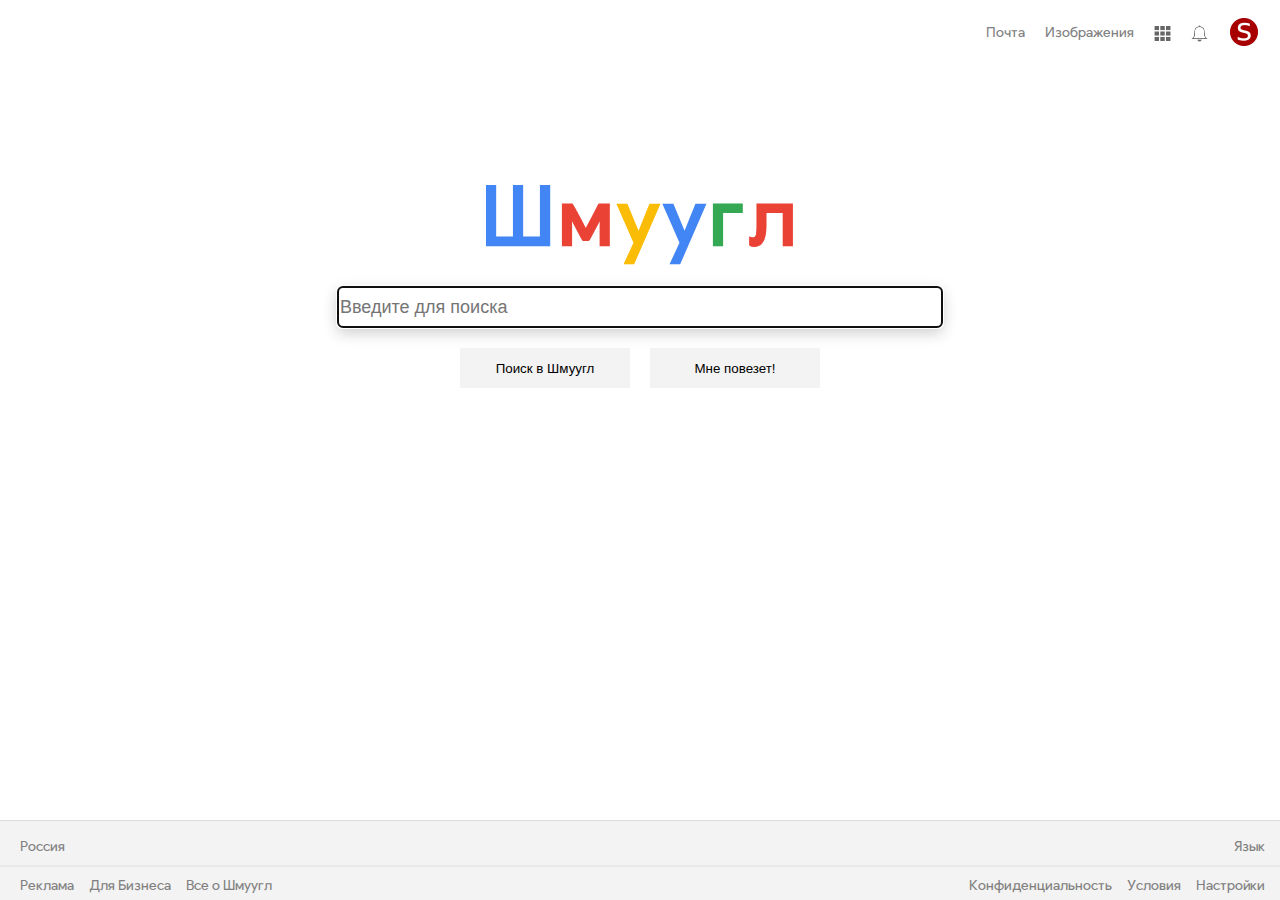
<file: index.html>
<!DOCTYPE html>
<html lang="en">

<head>
    <meta charset="UTF-8">
    <meta name="viewport" content="width=device-width, initial-scale=1.0">
    <meta http-equiv="X-UA-Compatible" content="ie=edge">
    <link rel="stylesheet" href="style.css">
    <title>Шмуугле</title>
    <!-- Global site tag (gtag.js) - Google Analytics -->
<script async src="https://www.googletagmanager.com/gtag/js?id=UA-136942452-1"></script>
<script>
  window.dataLayer = window.dataLayer || [];
  function gtag(){dataLayer.push(arguments);}
  gtag('js', new Date());

  gtag('config', 'UA-136942452-1');
</script>

</head>

<body>
    <div id="top_menu">
        <ul id="main">
            <li><a href="#" title="Почта">Почта</a></li>
            <li><a href="#" title="Изображения">Изображения</a></li>
            <li id="apps">
                <a href="#" title="Приложения">
                    <img src="img/app-icon.png">
                </a>
                <ul id="drop-down-menu">
                    <li><a href="https://www.youtube.com" title="youtube"><span>Прило<wbr>жение№1</span></a></li>
                    <li><a href="#"><span>Прило<wbr>жение№2</span></a></li>
                    <li><a href="#"><span>Прило<wbr>жение№3</span></a></li>
                    <li><a href="#"><span>Прило<wbr>жение№4</span></a></li>
                    <li><a href="#"><span>Прило<wbr>жение№5</span></a></li>
                    <li><a href="#"><span>Прило<wbr>жение№6</span></a></li>
                    <li><a href="#"><span>Прило<wbr>жение№7</span></a></li>
                    <li><a href="#"><span>Прило<wbr>жение№8</span></a></li>
                    <li><a href="#"><span>Прило<wbr>жение№9</span></a></li>
                    <li><a href="#"><span>Прило<wbr>жение№10</span></a></li>
                    <li><a href="#"><span>Прило<wbr>жение№11</span></a></li>
                    <li><a href="#"><span>Прило<wbr>жение№12</span></a></li>
                    <li><a href="#"><span>Прило<wbr>жение№13</span></a></li>
                    <li><a href="#"><span>Прило<wbr>жение№14</span></a></li>
                    <li><a href="#"><span>Прило<wbr>жение№15</span></a></li>
                </ul>

            </li>
            <li><a href="#" title="Уведомления"><img src="img/bell-icon.png"></a></li>
            <li><a href="#" title="Аккаунт"></a></li>
        </ul>
    </div>
    <div class="shmoogle">
        <div id="shmoogle1"></div>
        <div id="shmoogle2"></div>
        <div id="shmoogle3"></div>
        <div id="shmoogle4"></div>
        <div id="shmoogle5"></div>
        <div id="shmoogle6"> </div>
    </div>
    <form name="poisk">
        <div id="Vvod"><input autofocus placeholder="Введите для поиска" type="text"></div>
        <div id="buttons">
            <button class="button" type="submit" name="Poisk1" form="poisk">Поиск в Шмуугл</button>
            <button class="button" type="submit" name="Poisk2" form="poisk">Мне повезет!</button>
        </div>
    </form>

    <footer>
        <div>
            <ul>
                <li>Россия</li>
                <li id="language"><a href="index-ua.html">Язык</a></li>
            </ul>
            <hr>
            <ul>
                <li><a href="#">Реклама</a></li>
                <li><a href="#">Для Бизнеса</a></li>
                <li><a href="#">Все о Шмуугл</a></li>
                <li><a href="#">Конфиденциальность</a></li>
                <li><a href="#">Условия</a></li>
                <li><a href="#">Настройки</a></li>
            </ul>
        </div>
    </footer>
</body>

</html>
</file>
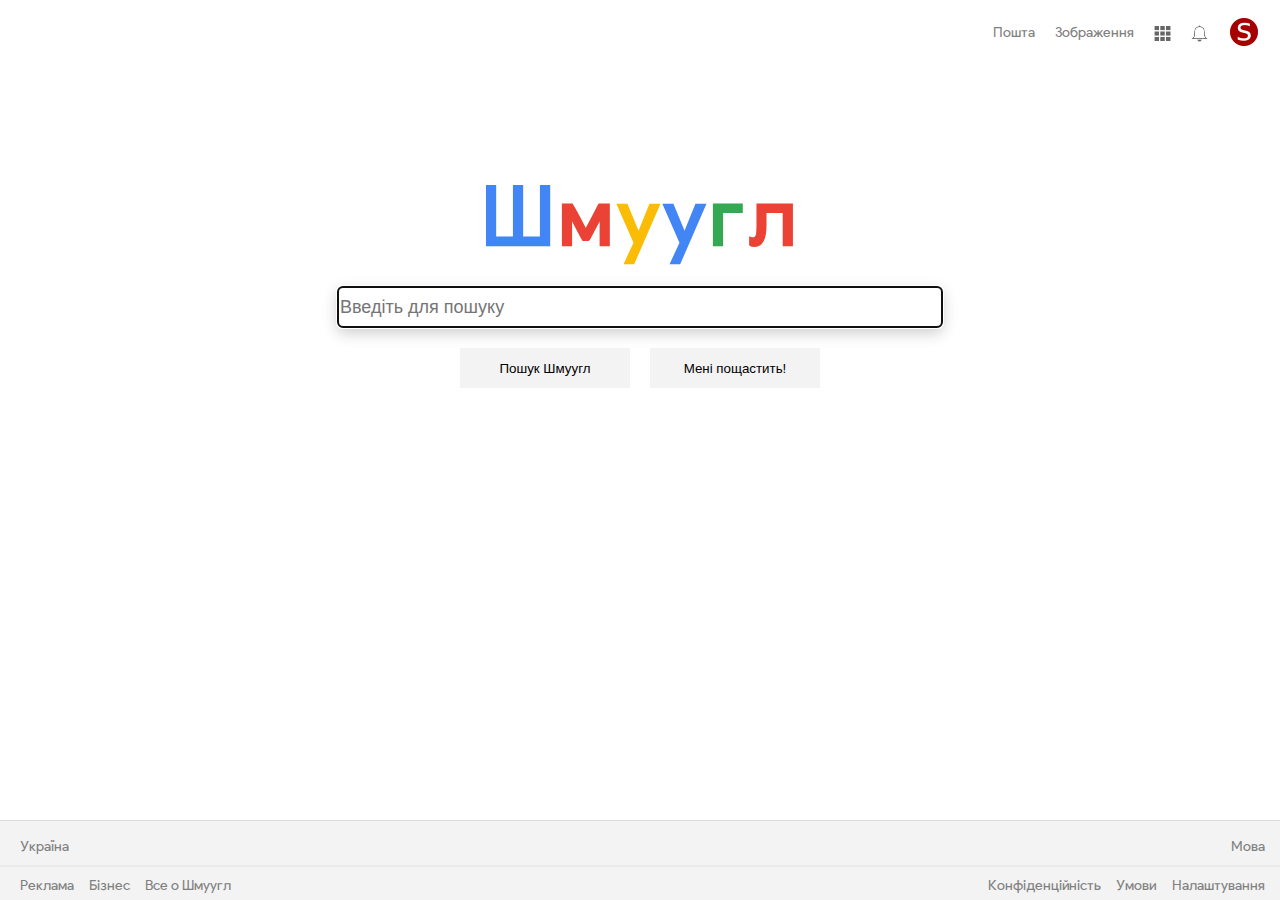
<file: index-ua.html>
<!DOCTYPE html>
<html lang="en">

<head>
    <meta charset="UTF-8">
    <meta name="viewport" content="width=device-width, initial-scale=1.0">
    <meta http-equiv="X-UA-Compatible" content="ie=edge">
    <link rel="stylesheet" href="style.css">
    <title>Шмуугле</title>
    <!-- Global site tag (gtag.js) - Google Analytics -->
<script async src="https://www.googletagmanager.com/gtag/js?id=UA-136942452-1"></script>
<script>
  window.dataLayer = window.dataLayer || [];
  function gtag(){dataLayer.push(arguments);}
  gtag('js', new Date());

  gtag('config', 'UA-136942452-1');
</script>

</head>

<body>
    <div id="top_menu">
        <ul id="main">
            <li><a href="#" title="Пошта">Пошта</a></li>
            <li><a href="#" title="Зображення">Зображення</a></li>
            <li id="apps">
                <a href="#"  title="Додатки">
                    <img src="img/app-icon.png">
                </a>
               <ul id="drop-down-menu">
                   <li><a href="https://www.youtube.com" title="youtube"><span>Додаток№1</span></a></li>
                   <li><a href="#"><span>Додаток№2</span></a></li>
                   <li><a href="#"><span>Додаток№3</span></a></li>
                   <li><a href="#"><span>Додаток№4</span></a></li>
                   <li><a href="#"><span>Додаток№5</span></a></li>
                   <li><a href="#"><span>Додаток№6</span></a></li>
                   <li><a href="#"><span>Додаток№7</span></a></li>
                   <li><a href="#"><span>Додаток№8</span></a></li>
                   <li><a href="#"><span>Додаток№9</span></a></li>
                   <li><a href="#"><span>Додаток№10</span></a></li>
                   <li><a href="#"><span>Додаток№11</span></a></li>
                   <li><a href="#"><span>Додаток№12</span></a></li>
                   <li><a href="#"><span>Додаток№13</span></a></li>
                   <li><a href="#"><span>Додаток№14</span></a></li>
                   <li><a href="#"><span>Додаток№15</span></a></li>
               </ul>

            </li>
            <li><a href="#" title="Повідомлення"><img src="img/bell-icon.png"></a></li>
            <li><a href="#" title="Аккаунт"></a></li>
        </ul>
    </div>
    <div class="shmoogle">
        <div id="shmoogle1"></div>
        <div id="shmoogle2"></div>
        <div id="shmoogle3"></div>
        <div id="shmoogle4"></div>
        <div id="shmoogle5"></div>
        <div id="shmoogle6"> </div>
    </div>
    <form name="poisk">
        <div id="Vvod"><input autofocus placeholder="Введіть для пошуку" type="text"></div>
        <div id="buttons">
            <button class="button" type="submit" name="Poisk1"   form="poisk">Пошук Шмуугл</button>
            <button class="button" type="submit" name="Poisk2"   form="poisk">Мені пощастить!</button>
        </div>
        </form>
   
    <footer>
        <div>
            <ul>
                <li>Україна</li>
                <li id="language"><a href="index.html">Мова</a></li>
            </ul>
            <hr>
            <ul>
                <li><a href="#">Реклама</a></li>
                <li><a href="#">Бізнес</a></li>
                <li><a href="#">Все о Шмуугл</a></li>
                <li><a href="#">Конфіденційність</a></li>
                <li><a href="#">Умови</a></li>
                <li><a href="#">Налаштування</a></li>
            </ul>
        </div>
    </footer>
</body>

</html>
</file>
<file: style.css>
html {
    width: 100vw;
    height: 100vh;
    background-color: white;
    padding: 0;
    margin: 0;
}

body {
    margin: 0;
    padding: 0;
    box-sizing: border-box;
    height: inherit;
    position: relative;
    display: flex;
    flex-direction: column;
}
/* подключение шрифтов */
@font-face {
    font-family: "Product Sans";
    src: url(fonts/11823.ttf);
}

#top_menu {
    display: flex;
    height: 24px;
    margin-top: 20px;
    margin-bottom: 20px;
    justify-content: flex-end;
    align-items: center;
    text-align: center;

}



#main {
    list-style: none;
    height: inherit;
    display: flex;
    vertical-align: middle;
    align-items: center;
    margin-top: 0;
    margin-bottom: 0;
}


body>div>ul li a img {

    display: inline-block;
    height: 17px;
    vertical-align: middle;
    opacity: 0.6;
    outline: none;
    box-sizing: border-box;

}


body>div>ul li a {
    text-decoration: none;
    border-style: none;
    outline-style: none;
    outline: none;
    text-decoration: none;
    color: gray;
    font-family: "Product Sans";
    font-size: 14px;
}
#drop-down-menu{
    list-style: none;
    position: absolute;
    padding: 0 5px 0 5px;
    background-color: white;
    grid-template-columns: repeat(3, 70px);
    grid-template-rows: repeat(5, 90px);
    justify-content: center;
    grid-column-gap: 5px;
    grid-row-gap: 5px ;
    margin-left: 5px;
    border-radius: 5px;
    min-width: 200px;
    max-height: 280px;
    overflow-y: scroll;
    right: 10px;
    top: 50px;
    display: none;
    box-shadow: 0 0 10px rgba(0, 0, 0, 0.425);
}
#top_menu>#main #apps:focus-within #drop-down-menu{
    display: grid;
    z-index: 1;
}
#drop-down-menu li{
    position: relative;
    border: 1px solid rgba(128, 128, 128, 0);
    border-radius:5px;
    margin-top: 5px !important;
    margin-bottom: 5px !important;
    padding-right: initial;
    padding-left: 0px;
    margin-right: 0 !important;
    background-image: url(img/apps-icon.png);
    background-size: 36px;
    background-position: top;
    background-repeat: no-repeat;
    
}

form[name="poisk"]{
    margin-bottom: 5px;
}
#buttons{
    position: relative;
    display: flex;
    flex-direction: row;
    justify-content: center;
}
.button{
    display: block;
    min-width: 170px;
    height: 40px;
    position: relative;
    text-align: center;
    margin-right: 10px;
    margin-left: 10px;
    border: none;
    outline: none;
    color: #000;
    background-color: rgba(211, 211, 211, 0.267);

}
.button:active{
    transform: translateY(2px);
}

#drop-down-menu li:hover{
    border: 1px solid rgba(128, 128, 128, 0.274);
    border-radius:5px;
    
}

#drop-down-menu>li>a{
    display: block;
    height: 79px;
    padding: 5px;
    box-sizing: border-box;
    text-align: center;
    line-height: 13px;
    word-wrap: break-word;
    visibility: visible;
}
span{
    position: relative;
    top: 30px;
    
}
#main li {
    margin: 0 20px 0 0;
    height: auto;
}

.shmoogle {
    display: block;
    margin-top: 8%;
    font-size: 82px;
    font-weight: 600;
    font-family: "Product Sans";
    margin-left: auto;
    margin-right: auto;
    word-spacing: -15px;
    word-spacing: -100%;
    white-space: nowrap;

}

.shmoogle div {
    display: inline-flex;
    justify-content: center;
    letter-spacing: 2px;


}

body>div>ul>li:nth-child(5n)>a {
    background: url(img/account-icon.png) no-repeat;
    display: block;
    width: 32px;
    height: 32px;
    background-position: 0 0;
    background-size: 100%;
}

#shmoogle1::after {
    content: "Ш";
    color: rgb(66, 133, 244);
}

#shmoogle2::after {
    content: "м";
    color: rgb(234, 67, 53);
}

#shmoogle3::after {
    content: "у";
    color: rgb(251, 188, 5);
}

#shmoogle4::after {
    content: "у";
    color: rgb(66, 133, 244);
}

/* #shmoogle5::after{
    content: "г";
    color: rgb(52, 168, 83);
} */
body>div:nth-child(2n) :nth-child(5n)::after {
    content: "г";
    color: rgb(52, 168, 83);
}

#shmoogle6::after {
    content: "л";
    color: rgb(234, 67, 53);
}

/* img {
    position: relative;
    display: block;
    margin: 100px auto 0 auto;
} */
input {
    position: relative;
    display: block;
    width: 600px;
    height: 38px;
    font-size: 18px;
    margin: 20px auto;
    border-radius: 5px;
    border: 1px solid rgba(30, 51, 143, 0.24);
    box-shadow: 0 5px 10px rgba(0, 0, 0, 0.11);
}



input:focus {
    box-shadow: 0 5px 15px rgba(0, 0, 0, 0.20);
}

input:hover {
    box-shadow: 0 5px 15px rgba(0, 0, 0, 0.20);
}

footer {
    display: block;
    position: relative;
    width: 100vw;
    height: 80px;
    background-color: rgba(211, 211, 211, 0.267);
    border-top: 1px solid rgba(128, 128, 128, 0.2);
    margin-top: auto;
    margin-bottom: 0;
    padding-bottom: 0;
    box-sizing: border-box;


}

footer>div {
    display: block;
    position: relative;
    height: 100%;
    align-content: center;
}



footer>div ul {
    font-size: 14px;
    color: gray;
    display: flex;
    list-style: none;
    padding-left: 20px;
    align-content: center;
    margin-top: auto;
    margin-bottom: auto;
    font-family: "Product Sans";
    flex-wrap: wrap;
    position: relative;
    flex-direction: row;
    flex: 1 25%;
    padding-top: 10px;
}

#language{
    justify-content: flex-end;
    margin-left: auto;
}
footer ul li:nth-child(4n) {
    justify-content: flex-end;
    margin-left: auto;
    word-wrap: break-word;
}

footer ul li {
    padding-right: 15px;
    word-wrap: break-word;
    position: relative;
}

footer>div ul:last-child {
    padding-top: 10px;
}

footer ul li a {
    font-size: 14px;
    color: gray;
    font-family: "Product Sans";
    text-decoration: none;
    position: relative;
}

@media screen and (max-width:600px) {
    input {
        width: 95%;
    }
    /* #buttons{
        display: none;
    } */
    footer>div {
        justify-content: center;
        margin-bottom: 0;
        padding-bottom: 0;
        height: auto;
    }

    footer div ul li {
        margin-left: auto;
        margin-right: auto;



    }

    footer {
        margin-bottom: 0;
        padding-bottom: 0;
        position: relative;
        height: auto;
    }

    footer div>ul {
        align-content: center;
        justify-content: center;
    }

    footer ul li:nth-child(4n) {
        justify-content: flex-start;
    }

}

hr {
    border: 1px solid rgba(128, 128, 128, 0.075);
    margin: 10px 0 0 0;
}
</file>
